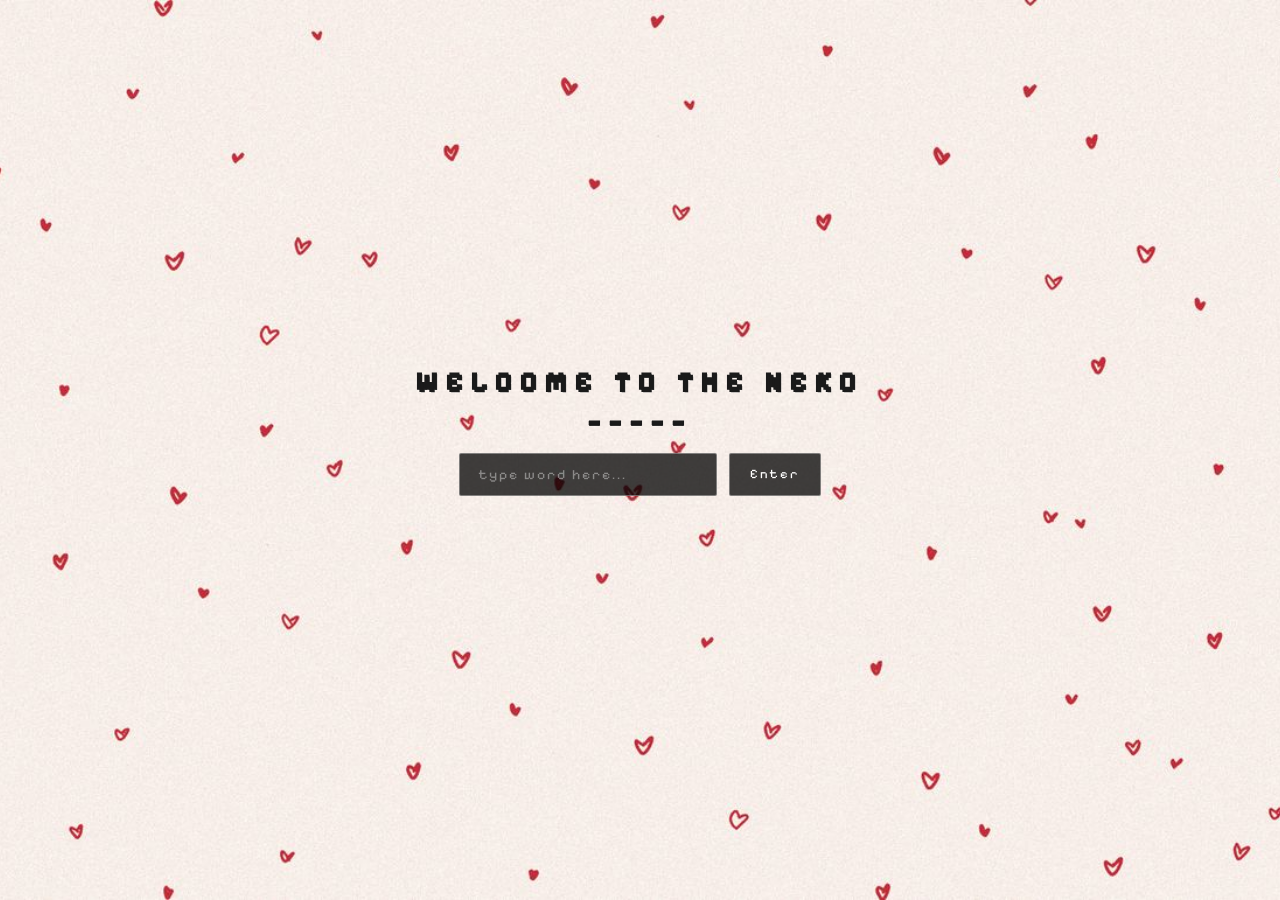
<file: index.html>
<!doctype html>
<html lang="en">
<head>
  <meta charset="UTF-8" />
  <meta name="viewport" content="width=device-width, initial-scale=1.0" />
  <title>Neko Clan Games</title>

  <!-- Google Pixel Font -->
  <link rel="preconnect" href="https://fonts.googleapis.com">
  <link rel="preconnect" href="https://fonts.gstatic.com" crossorigin>
  <link href="https://fonts.googleapis.com/css2?family=Pixelify+Sans:wght@400..700&display=swap" rel="stylesheet">

  <!-- Link to your CSS -->
  <link rel="stylesheet" href="css/style.css" />
</head>
<body></body>

  <!-- Card Container -->
  <div class="card-container">
    <div class="card">
      <h1 id="title">Welcome to the Neko _____</h1>

      <!-- Typing Bar & Button -->
      <div class="input-group">
        <input 
          type="text" 
          id="answerInput" 
          placeholder="Type word here..." 
          autocomplete="off"
        />
        <button id="submitBtn">Enter</button>
      </div>

      <!-- Message area for wrong/right answers -->
      <p id="message" class="message"></p>
    </div>
  </div>

  <!-- Link to your JS -->
  <script src="js/script.js"></script>
</body>
</html>
</file>
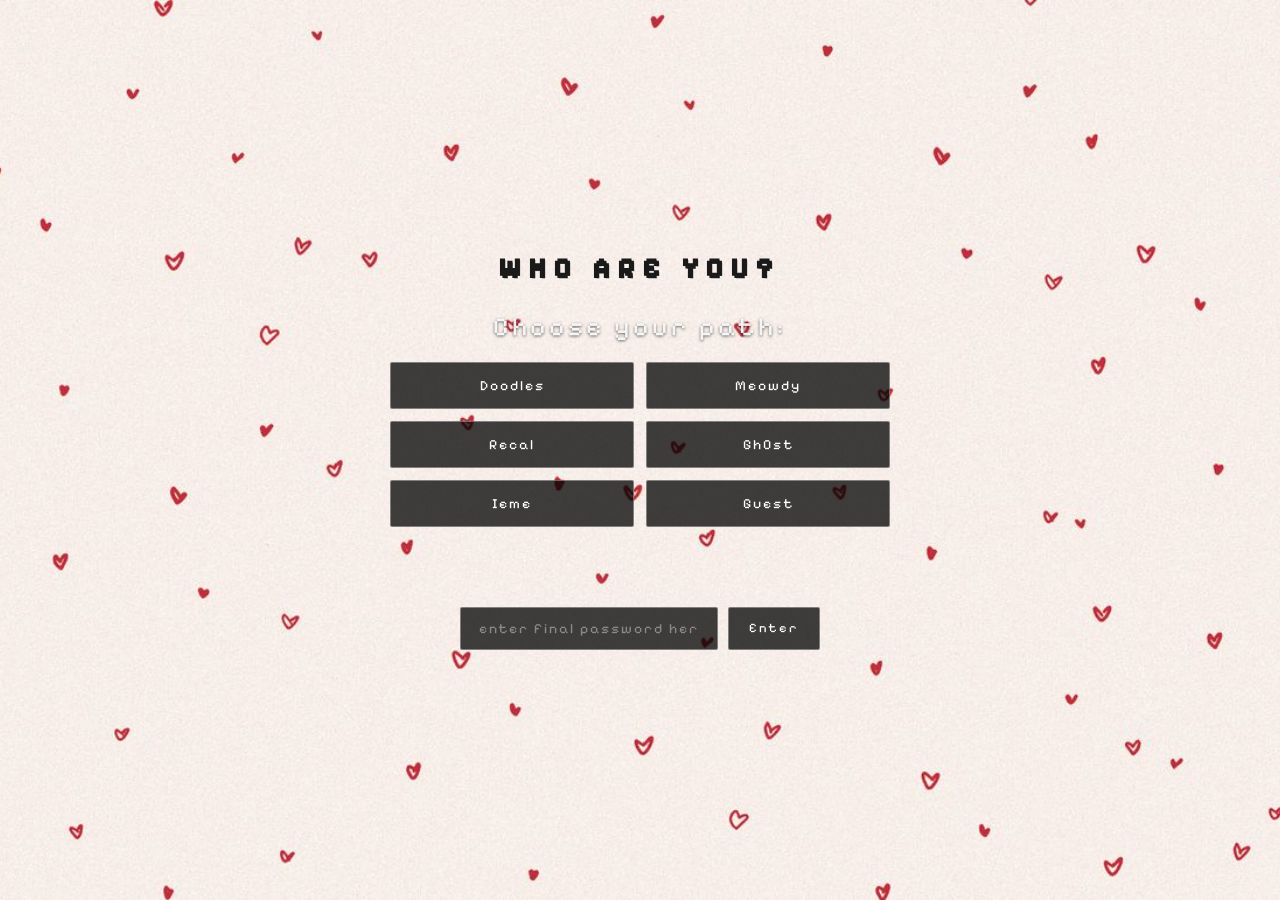
<file: players.html>
<!doctype html>
<html lang="en">
<head>
  <meta charset="UTF-8" />
  <meta name="viewport" content="width=device-width, initial-scale=1.0" />
  <title>Neko Clan Games - Choose Player</title>

  <link rel="preconnect" href="https://fonts.googleapis.com">
  <link rel="preconnect" href="https://fonts.gstatic.com" crossorigin>
  <link href="https://fonts.googleapis.com/css2?family=Pixelify+Sans:wght@400..700&display=swap" rel="stylesheet">

  <link rel="stylesheet" href="css/style.css" />
</head>
<body>

  <div class="card-container">
    <div class="card">
      <h1 id="title">Who Are You?</h1>
      <p class="subtitle">Choose your path:</p>

<div class="player-select">
  <button class="player-btn" data-player="doodles">Doodles</button>
  <button class="player-btn" data-player="meowdy">Meowdy</button>
  <button class="player-btn" data-player="recal">Recal</button>
  <button class="player-btn" data-player="gh0st">Gh0st</button>
  <button class="player-btn" data-player="ieme">Ieme</button>
  <button class="player-btn guest-btn" data-player="guest">Guest</button>
</div>

<div class="secret-entry">
  <input type="text" id="secretInput" placeholder="enter final password here" autocomplete="off" />
  <button id="secretSubmitBtn">Enter</button>
</div>

  <script src="js/select.js"></script>
</body>
</html>
</file>
<file: css/style.css>
body {
  margin: 0;
  height: 100vh;
  display: flex;
  justify-content: center;
  align-items: center;
  background-image: url("../assets/heart-bg.jpg");
  background-size: cover;
  background-position: center;
  background-repeat: no-repeat;
  font-family: "Pixelify Sans", monospace;
  color: #ffffff;
}

.card-container {
  display: flex;
  justify-content: center;
  align-items: center;
  width: 100%;
  padding: 20px;
}


.card {
  background: transparent;
  border: none;
  box-shadow: none;
  padding: 0;
  max-width: 500px;
  width: 100%;
  text-align: center;
}

h1 {
  display: block;
  background: none;
  border: none;
  padding: 0;
  font-size: 28px;
  margin: 0 0 20px 0;
  color: #1a1a1a;
  letter-spacing: 8px;
  text-transform: uppercase;
  font-weight: 700;
  text-shadow: 0 1px 3px rgba(255, 255, 255, 0.6);
  font-weight: 700;
  -webkit-text-stroke: 1.5px #1a1a1a;
  text-shadow: 
    0 1px 3px rgba(255, 255, 255, 0.6),
    0.5px 0.5px 0 #1a1a1a,
    -0.5px -0.5px 0 #1a1a1a;
}

.subtitle {
  font-size: 26px;
  letter-spacing: 4px;
  color: rgba(255, 255, 255, 0.9);
  margin-bottom: 20px;
  text-shadow: 0 1px 3px rgba(0, 0, 0, 0.6);
}

.input-group {
  display: flex;
  gap: 12px;
  justify-content: center;
}


input[type="text"] {
  background: rgba(0, 0, 0, 0.75);
  border: 1px solid rgba(255, 255, 255, 0.35);
  border-radius: 2px;
  padding: 12px 18px;
  font-size: 14px;
  font-family: inherit;
  letter-spacing: 2px;
  color: #ffffff;
  outline: none;
  width: 220px;
  transition: border-color 0.2s ease, background 0.2s ease;
}

input[type="text"]::placeholder {
  color: rgba(255, 255, 255, 0.4);
  text-transform: lowercase;
}

input[type="text"]:focus {
  border-color: rgba(255, 255, 255, 0.7);
  background: rgba(0, 0, 0, 0.9);
}


button {
  background: rgba(0, 0, 0, 0.75);
  border: 1px solid rgba(255, 255, 255, 0.35);
  border-radius: 2px;
  padding: 12px 20px;
  font-size: 13px;
  font-family: inherit;
  letter-spacing: 2px;
  color: #ffffff;
  cursor: pointer;
  transition: border-color 0.2s ease, background 0.2s ease;
}

button:hover {
  border-color: #ffffff;
  background: rgba(0, 0, 0, 0.9);
}

button:active {
  transform: translateY(1px);
}

.message {
  margin-top: 20px;
  margin-bottom: 0;
  font-size: 13px;
  letter-spacing: 1px;
  min-height: 20px;
}

.message.error {
  color: #f87171;
}

.message.success {
  color: #4ade80;
}

/* Grid of player buttons */
.player-select {
  display: grid;
  grid-template-columns: repeat(2, 1fr);
  gap: 12px;
  margin-top: 10px;
}

.player-btn {
  background: rgba(0, 0, 0, 0.75);
  border: 1px solid rgba(255, 255, 255, 0.35);
  border-radius: 2px;
  padding: 14px 10px;
  font-size: 14px;
  font-family: inherit;
  letter-spacing: 2px;
  color: #ffffff;
  cursor: pointer;
  transition: border-color 0.2s ease, background 0.2s ease;
}

.player-btn:hover {
  border-color: #ffffff;
  background: rgba(0, 0, 0, 0.9);
}

.player-btn:active {
  transform: translateY(1px);
}

/* Guest button — slightly dimmer, but sits normally in the grid now */
.guest-btn {
  background: rgba(0, 0, 0, 0.75);
  border: 1px solid rgba(255, 255, 255, 0.35);
  color: #ffffff;
}

.guest-btn:hover {
  background: rgba(0, 0, 0, 0.9);
  border-color:  #ffffff;
}

body {
  margin: 0;
  height: 100vh;
  display: flex;
  justify-content: center;
  align-items: center;
  background-size: cover;
  background-position: center;
  background-repeat: no-repeat;
  font-family: "Pixelify Sans", monospace;
  color: #ffffff;
}

body.bg-guest-1 {
  background-image: url("../assets/minecraft.png");
}

body.bg-guest-2 {
  background-image: url("../assets/minecraft2.png");
}

body.bg-guest-3 {
  background-image: url("../assets/minecraft3.png");
}

body.bg-guest-4 {
  background-image: url("../assets/minecraft4.png");
}

body.bg-guest-5 {
  background-image: url("../assets/minecraft5.png");
}


.underline-hint {
  text-decoration: underline;
  text-underline-offset: 4px;
}

body.bg-meowdy {
  background-image: url("../assets/cats.jpg");
  background-position: center bottom;
}

body.bg-gh0st { background-image: url("../assets/cat2.png"); }
body.bg-ieme { background-image: url("../assets/cat3.jpg"); }
body.bg-recal { background-image: url("../assets/cat4.jpg"); }
body.bg-doodles { background-image: url("../assets/cat5.jpg"); }

body.bg-finished {
  background-image: url("../assets/finished.png");
}

.puzzle-image {
  max-width: 100%;
  border-radius: 6px;
  margin: 10px 0;
}

.secret-entry {
  display: flex;
  justify-content: center;
  gap: 10px;
  margin-top: 80px;
}

.secret-entry input[type="text"] {
  background: rgba(0, 0, 0, 0.75);
  border: 1px solid rgba(255, 255, 255, 0.35);
  border-radius: 2px;
  padding: 12px 18px;
  font-size: 14px;
  font-family: inherit;
  letter-spacing: 2px;
  color: #ffffff;
  outline: none;
  width: 220px;
}

.secret-entry input[type="text"]:focus {
  border-color: rgba(255, 255, 255, 0.7);
  background: rgba(0, 0, 0, 0.9);
}

.secret-entry button {
  background: rgba(0, 0, 0, 0.75);
  border: 1px solid rgba(255, 255, 255, 0.35);
  border-radius: 2px;
  padding: 12px 20px;
  font-size: 13px;
  font-family: inherit;
  letter-spacing: 2px;
  color: #ffffff;
  cursor: pointer;
}

.secret-entry button:hover {
  border-color: #ffffff;
  background: rgba(0, 0, 0, 0.9);
}

body.bg-final {
  background-image: url("../assets/heart-bg.jpg");
}

.final-card {
  max-width: 650px;
}

.final-text {
  font-size: 17px;
  letter-spacing: 0.5px;
  line-height: 1.8;
  color: rgba(0, 0, 0, 0.95);
  text-shadow: 0 1px 3px rgba(0, 0, 0, 0.6);
  white-space: pre-line;
  text-align: left;
}
</file>
